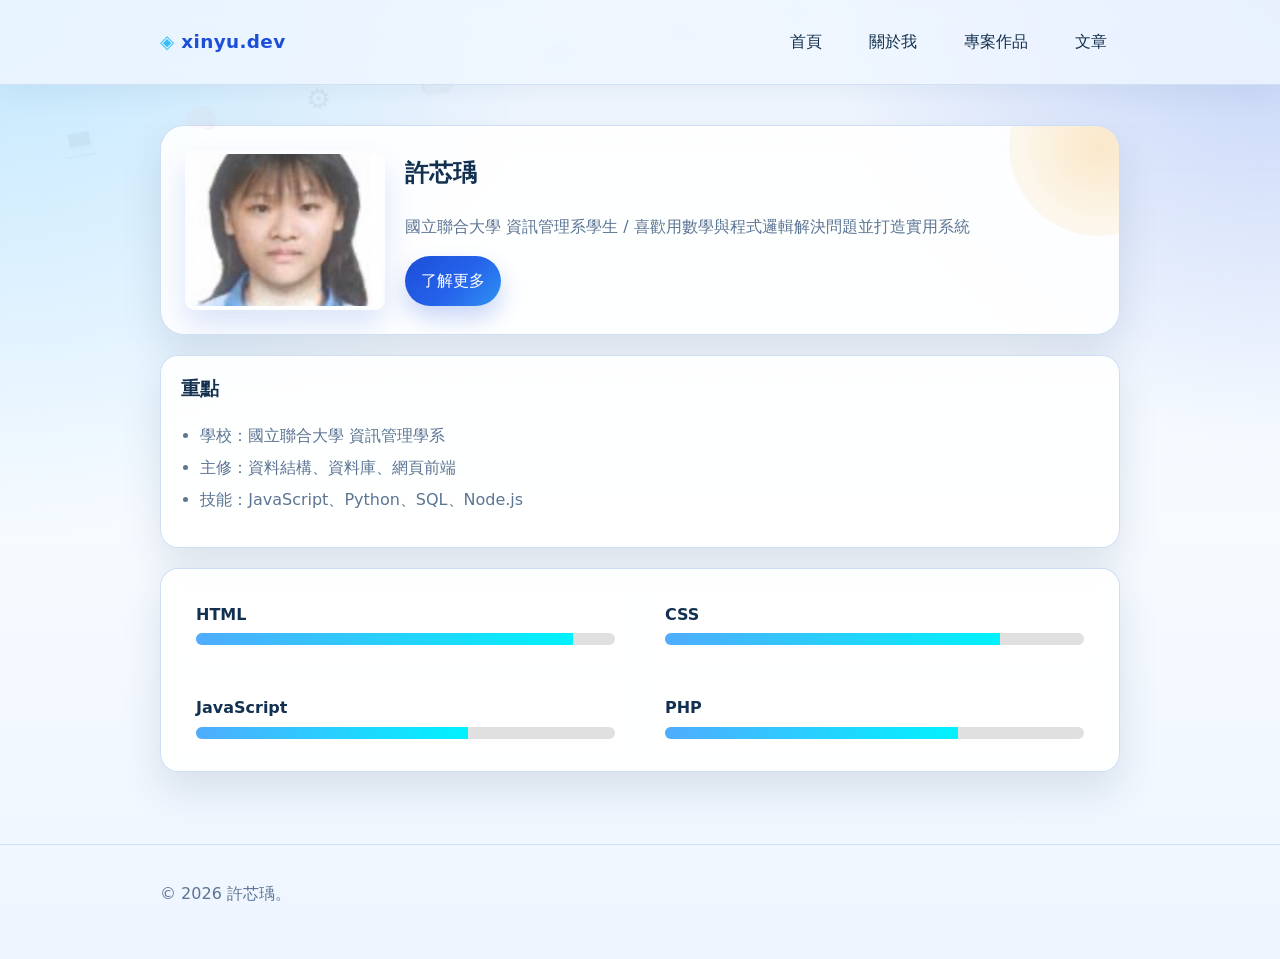
<file: 前端/index.html>
<!doctype html>
<html lang="zh-Hant">

<head>
  <meta charset="utf-8">
  <meta name="viewport" content="width=device-width,initial-scale=1">
  <title>個人網站 - 首頁</title>
  <link rel="stylesheet" href="css/style.css">

  <style>
    /* 導覽列排版 */
    .header-inner {
      display: flex;
      justify-content: space-between;
      align-items: center;
    }

    nav a {
      margin-left: 15px;
      text-decoration: none;
      color: #333;
    }

    nav a:hover {
      color: #007bff;
    }

    /* Hero */
    .hero {
      display: flex;
      align-items: center;
      gap: 20px;
      margin-top: 20px;
    }

    .hero-photo {
      width: 200px;
      border-radius: 10px;
    }

    .container {
      max-width: 1000px;
      margin: 0 auto;
      padding: 20px;
    }

    /* ===== 技能===== */
    .skills-grid {
      display: grid;
      grid-template-columns: repeat(2, 1fr);
      gap: 20px;
      margin-top: 20px;
    }

    .skill-item {
      background: #fff;
      padding: 15px;
      border-radius: 10px;
    }

    .skill-name {
      font-weight: bold;
      margin-bottom: 5px;
    }

    .bar {
      width: 100%;
      height: 12px;
      background: #e0e0e0;
      border-radius: 10px;
      overflow: hidden;
    }

    .fill {
      height: 100%;
      background: linear-gradient(90deg, #4facfe, #00f2fe);
    }

    @media (max-width: 600px) {
      .skills-grid {
        grid-template-columns: 1fr;
      }
    }
  </style>

</head>

<body>

  <!-- 導覽列 -->
  <header class="site-header">
    <div class="container header-inner">

      <h1 class="site-title">xinyu.dev</h1>

      <nav>
        <a href="index.html">首頁</a>
        <a href="about.html">關於我</a>
        <a href="projects.html">專案作品</a>
        <a href="articles.html">文章</a>
      </nav>

    </div>
  </header>

  <!-- 主內容 -->
  <main class="container">

    <!-- Hero -->
    <section class="hero">

      <img class="hero-photo" src="./images/2.jpg" alt="個人照片範例">

      <div class="hero-text">
        <h2>許芯瑀</h2>

        <p>
          國立聯合大學 資訊管理系學生 / 喜歡用數學與程式邏輯解決問題並打造實用系統
        </p>

        <a class="btn" href="about.html">了解更多</a>
      </div>

    </section>

    <!-- 重點 -->
    <section class="highlights">
      <h3>重點</h3>

      <ul>
        <li>學校：國立聯合大學 資訊管理學系</li>
        <li>主修：資料結構、資料庫、網頁前端</li>
        <li>技能：JavaScript、Python、SQL、Node.js</li>
      </ul>

    </section>

    <!-- ✅ 技能區（兩個一排 + PHP） -->
    <section class="skills-grid">

      <div class="skill-item">
        <div class="skill-name">HTML</div>
        <div class="bar"><div class="fill" style="width:90%"></div></div>
      </div>

      <div class="skill-item">
        <div class="skill-name">CSS</div>
        <div class="bar"><div class="fill" style="width:80%"></div></div>
      </div>

      <div class="skill-item">
        <div class="skill-name">JavaScript</div>
        <div class="bar"><div class="fill" style="width:65%"></div></div>
      </div>

      <div class="skill-item">
        <div class="skill-name">PHP</div>
        <div class="bar"><div class="fill" style="width:70%"></div></div>
      </div>

    </section>

  </main>

  <!-- 頁尾 -->
  <footer class="site-footer">
    <div class="container">
      <p>© 2026 許芯瑀。</p>
    </div>
  </footer>

</body>

</html>
</file>
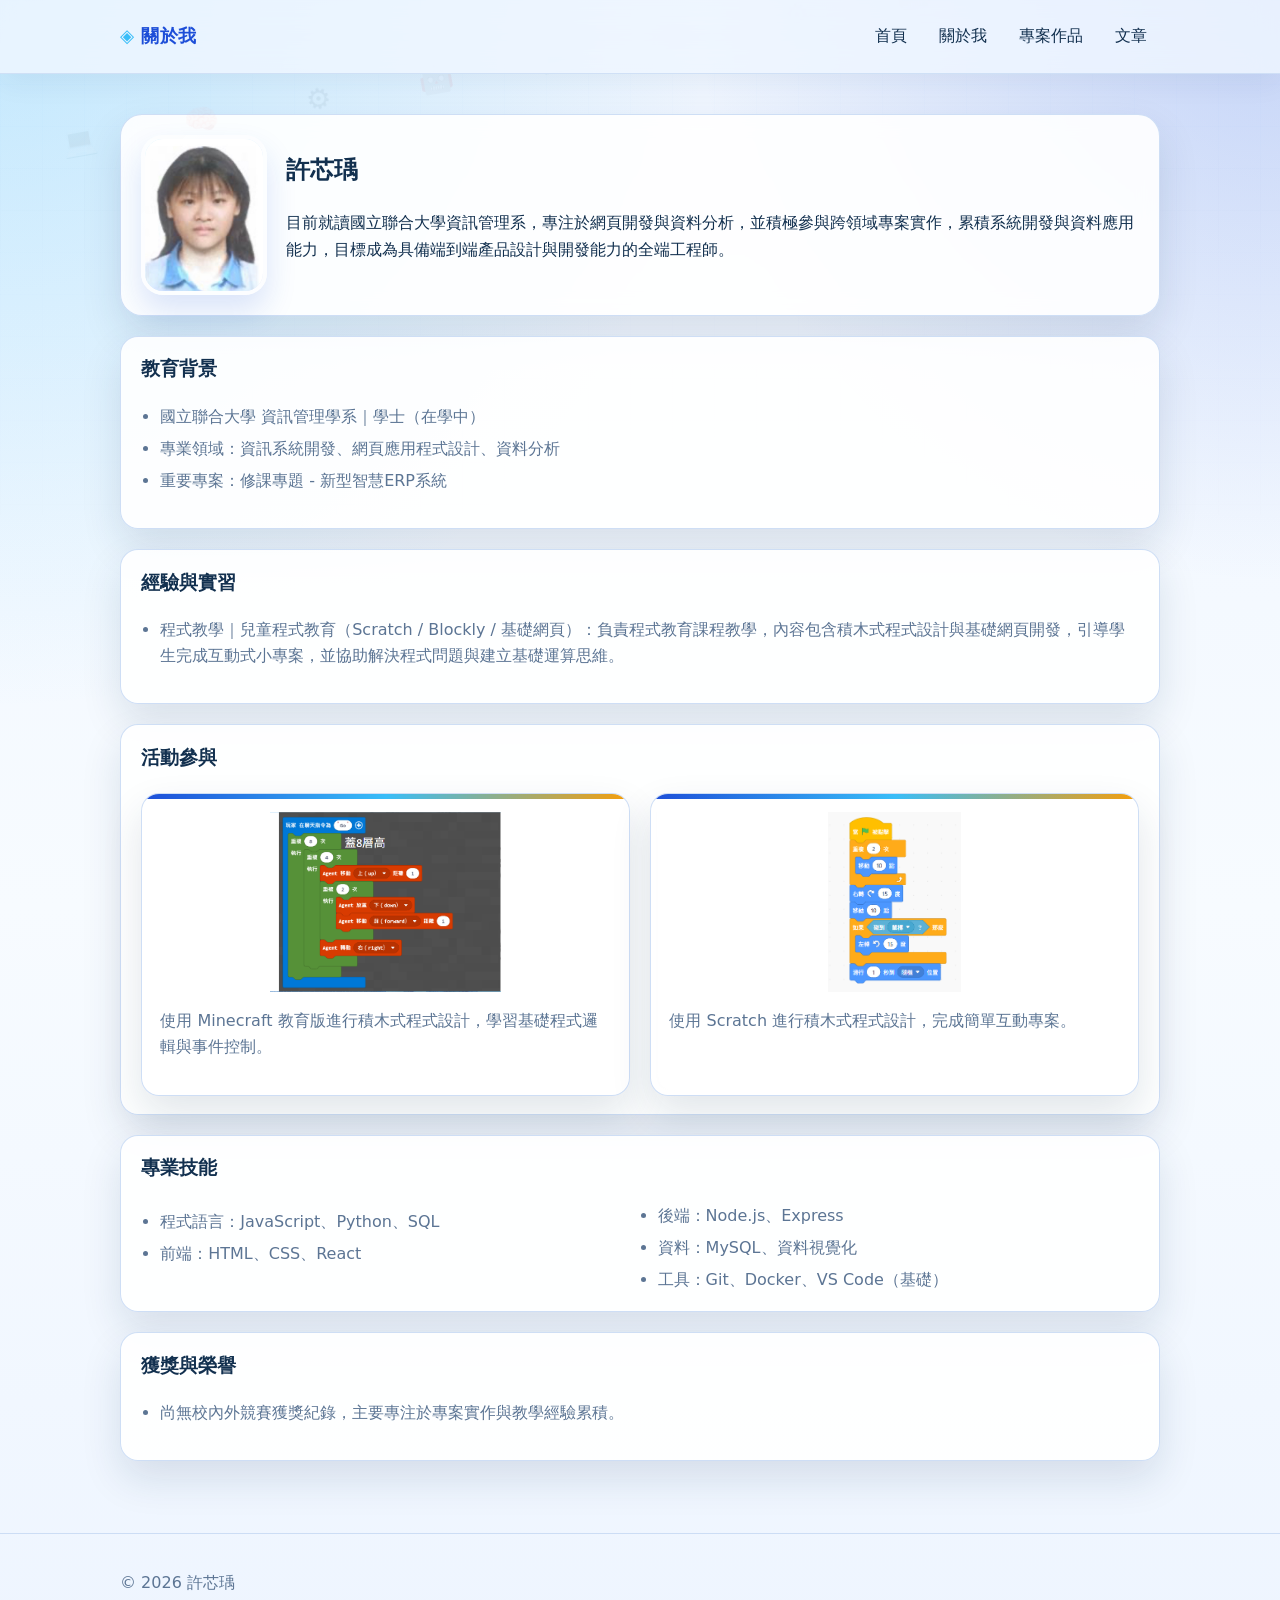
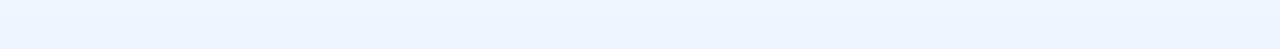
<file: 前端/about.html>
<!doctype html>
<html lang="zh-Hant">
<head>
  <meta charset="utf-8">
  <meta name="viewport" content="width=device-width,initial-scale=1">
  <title>關於我</title>
  <link rel="stylesheet" href="css/style.css">
</head>
<body>
  <header class="site-header">
    <div class="container header-inner">
      <h1 class="site-title">關於我</h1>
      <nav>
        <a href="index.html">首頁</a>
        <a href="about.html">關於我</a>
        <a href="projects.html">專案作品</a>
        <a href="articles.html">文章</a>
      </nav>
    </div>
  </header>

  <main class="container">
    <section class="profile">
      <img src="./images/2.jpg" alt="個人照片" class="profile-photo">
      <div>
        <h2>許芯瑀</h2>
        <p>目前就讀國立聯合大學資訊管理系，專注於網頁開發與資料分析，並積極參與跨領域專案實作，累積系統開發與資料應用能力，目標成為具備端到端產品設計與開發能力的全端工程師。</p>
      </div>
    </section>

    <section>
      <h3>教育背景</h3>
      <ul>
        <li>國立聯合大學 資訊管理學系｜學士（在學中）</li>
        <li>專業領域：資訊系統開發、網頁應用程式設計、資料分析</li>
        <li>重要專案：修課專題 - 新型智慧ERP系統 </li>
      </ul>
    </section>

    <section>
      <h3>經驗與實習</h3>
      <ul>
        <li>程式教學｜兒童程式教育（Scratch / Blockly / 基礎網頁）：負責程式教育課程教學，內容包含積木式程式設計與基礎網頁開發，引導學生完成互動式小專案，並協助解決程式問題與建立基礎運算思維。</li>
        
      </ul>
    </section>

    <section>
      <h3>活動參與</h3>

      <div class="cards">

      <div class="card">
        <img src="./images/4.png" alt="活動照片1">
        <p>使用 Minecraft 教育版進行積木式程式設計，學習基礎程式邏輯與事件控制。</p>
      </div>

      <div class="card">
        <img src="./images/3.png" alt="活動照片2">
        <p>使用 Scratch 進行積木式程式設計，完成簡單互動專案。</p>
      </div>

      </div>
    </section>

    <section>
      <h3>專業技能</h3>
      <ul class="skills">
        <li>程式語言：JavaScript、Python、SQL</li>
        <li>前端：HTML、CSS、React</li>
        <li>後端：Node.js、Express</li>
        <li>資料：MySQL、資料視覺化</li>
        <li>工具：Git、Docker、VS Code（基礎）</li>
      </ul>
    </section>

    <section>
      <h3>獲獎與榮譽</h3>
      <ul>
        <li>尚無校內外競賽獲獎紀錄，主要專注於專案實作與教學經驗累積。</li>
      </ul>
    </section>
  </main>

  <footer class="site-footer">
    <div class="container">
      <p>© 2026 許芯瑀</p>
    </div>
  </footer>
</body>
</html>
</file>
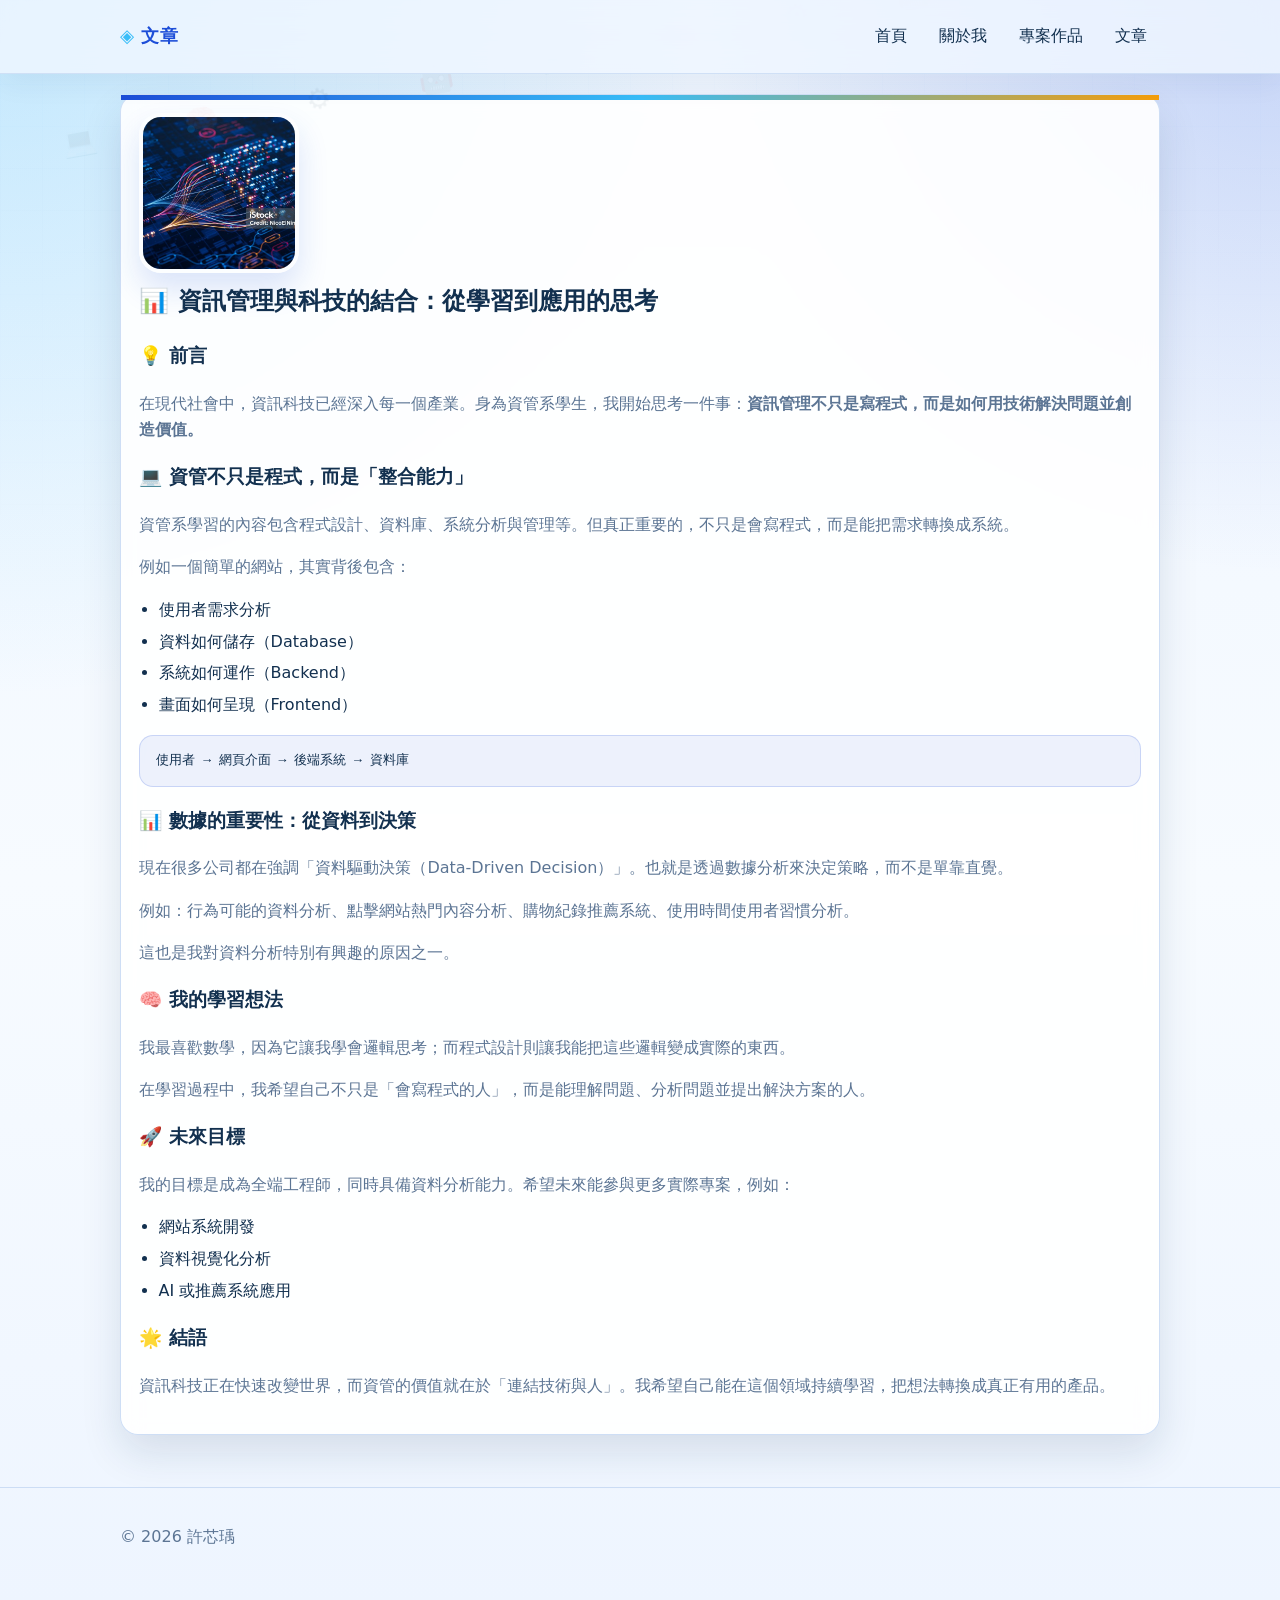
<file: 前端/articles.html>
<!doctype html>
<html lang="zh-Hant">
<head>
  <meta charset="utf-8">
  <meta name="viewport" content="width=device-width,initial-scale=1">
  <title>文章</title>
  <link rel="stylesheet" href="css/style.css">
</head>
<body>
  <header class="site-header">
    <div class="container header-inner">
      <h1 class="site-title">文章</h1>
      <nav>
        <a href="index.html">首頁</a>
        <a href="about.html">關於我</a>
        <a href="projects.html">專案作品</a>
        <a href="articles.html">文章</a>
      </nav>
    </div>
  </header>

  <main class="container">
    <article class="post" id="article">
      <img class="hero-photo" src="./images/1.jpg" alt="科技與資訊管理示意圖">

      <h2>📊 資訊管理與科技的結合：從學習到應用的思考</h2>

      <h3>💡 前言</h3>
      <p>
        在現代社會中，資訊科技已經深入每一個產業。身為資管系學生，我開始思考一件事：<strong>資訊管理不只是寫程式，而是如何用技術解決問題並創造價值。</strong>
      </p>

      <h3>💻 資管不只是程式，而是「整合能力」</h3>
      <p>
        資管系學習的內容包含程式設計、資料庫、系統分析與管理等。但真正重要的，不只是會寫程式，而是能把需求轉換成系統。
      </p>
      <p>例如一個簡單的網站，其實背後包含：</p>
      <ul>
        <li>使用者需求分析</li>
        <li>資料如何儲存（Database）</li>
        <li>系統如何運作（Backend）</li>
        <li>畫面如何呈現（Frontend）</li>
      </ul>
      <pre class="code">使用者 → 網頁介面 → 後端系統 → 資料庫</pre>

      <h3>📊 數據的重要性：從資料到決策</h3>
      <p>
        現在很多公司都在強調「資料驅動決策（Data-Driven Decision）」。也就是透過數據分析來決定策略，而不是單靠直覺。
      </p>
      <p>
        例如：行為可能的資料分析、點擊網站熱門內容分析、購物紀錄推薦系統、使用時間使用者習慣分析。
      </p>
      <p>
        這也是我對資料分析特別有興趣的原因之一。
      </p>

      <h3>🧠 我的學習想法</h3>
      <p>
        我最喜歡數學，因為它讓我學會邏輯思考；而程式設計則讓我能把這些邏輯變成實際的東西。
      </p>
      <p>
        在學習過程中，我希望自己不只是「會寫程式的人」，而是能理解問題、分析問題並提出解決方案的人。
      </p>

      <h3>🚀 未來目標</h3>
      <p>
        我的目標是成為全端工程師，同時具備資料分析能力。希望未來能參與更多實際專案，例如：
      </p>
      <ul>
        <li>網站系統開發</li>
        <li>資料視覺化分析</li>
        <li>AI 或推薦系統應用</li>
      </ul>

      <h3>🌟 結語</h3>
      <p>
        資訊科技正在快速改變世界，而資管的價值就在於「連結技術與人」。我希望自己能在這個領域持續學習，把想法轉換成真正有用的產品。
      </p>
    </article>
  </main>

  <footer class="site-footer">
    <div class="container">
      <p>© 2026 許芯瑀</p>
    </div>
  </footer>
</body>
</html>
</file>
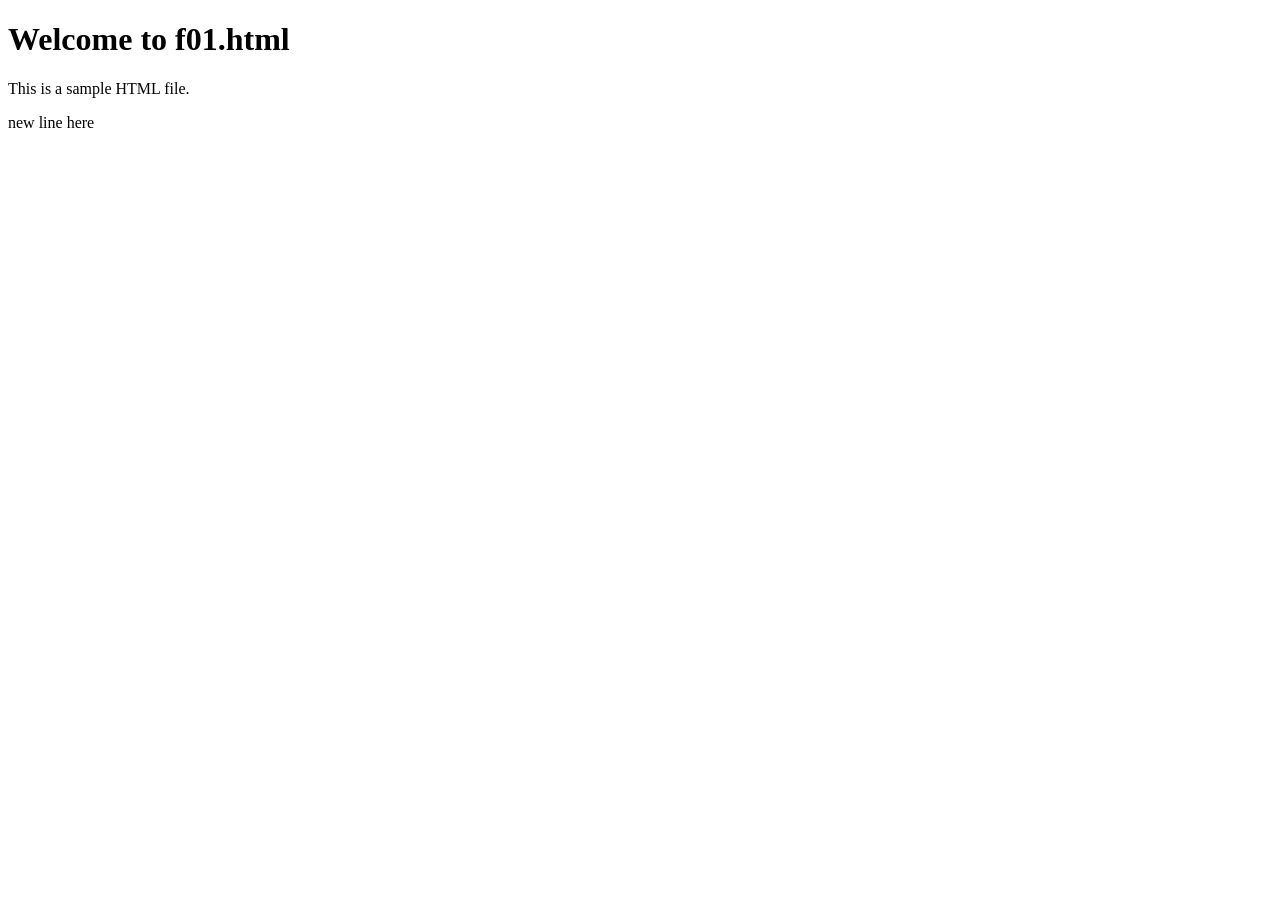
<file: 前端/w1/f01.html>
<!DOCTYPE html>
<html lang="en">
<head>
    <meta charset="UTF-8">
    <meta name="viewport" content="width=device-width, initial-scale=1.0">
    <title>Document</title>
</head>
<body>
    <h1>Welcome to f01.html</h1>
    <p>This is a sample HTML file.</p>
    <p>new line here</p>
</body>
</html>
</file>
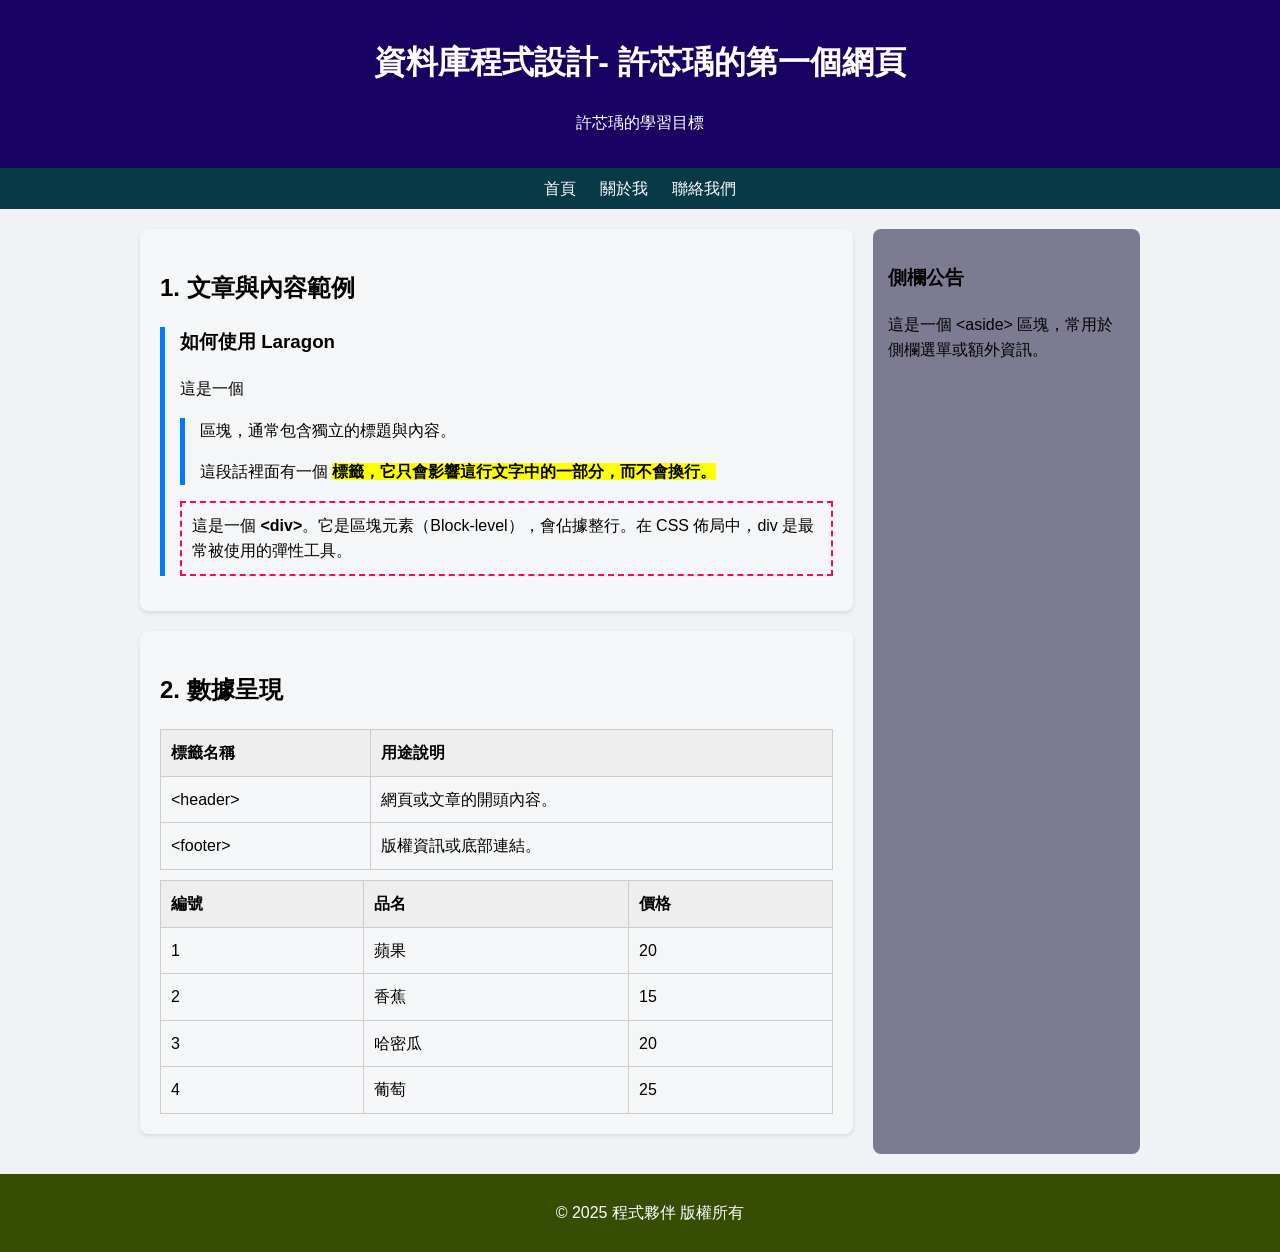
<file: 前端/w1/f02.html>
<!DOCTYPE html>
<html lang="zh-TW">
<head>
    <meta charset="UTF-8">
    <meta name="viewport" content="width=device-width, initial-scale=1.0">
    <title>我的程式開發筆記</title>
    <style>
        body { font-family: "Microsoft JhengHei", sans-serif; line-height: 1.6; margin: 0; padding: 0; background-color: #f0f2f5; }
        
        /* 結構化區塊樣式 */
        header { background: #170163; color: white; padding: 1rem; text-align: center; }
        nav { background: #063a47; color: white; padding: 0.5rem; text-align: center; }
        nav a { color: white; margin: 0 10px; text-decoration: none; }
        
        .container { display: flex; max-width: 1000px; margin: 20px auto; gap: 20px; }
        
        main { flex: 3; }
        aside { flex: 1; background: #7c7b92; padding: 15px; border-radius: 8px; }
        
        section { background: rgb(245, 246, 247); padding: 20px; margin-bottom: 20px; border-radius: 8px; box-shadow: 0 2px 4px rgba(0,0,0,0.1); }
        article { border-left: 5px solid #007bff; padding-left: 15px; margin-bottom: 15px; }
        
        footer { background: #364d03; color: white; text-align: center; padding: 10px; position: relative; bottom: 0; width: 100%; }

        /* 特殊標籤樣式 */
        table { width: 100%; border-collapse: collapse; margin-top: 10px; }
        table, th, td { border: 1px solid #ccc; }
        th, td { padding: 10px; text-align: left; }
        th { background-color: #eee; }

        .highlight { background-color: yellow; font-weight: bold; } /* 用於 span */
        .box { border: 2px dashed #f06; padding: 10px; margin: 10px 0; } /* 用於 div */
    </style>
</head>
<body>

    <header>
        <h1>資料庫程式設計- 許芯瑀的第一個網頁</h1>
        <p>許芯瑀的學習目標</p>
    </header>

    <nav>
        <a href="#">首頁</a>
        <a href="#">關於我</a>
        <a href="#">聯絡我們</a>
    </nav>

    <div class="container">
        <main>
            <section>
                <h2>1. 文章與內容範例</h2>
                
                <article>
                    <h3>如何使用 Laragon</h3>
                    <p>這是一個 <article> 區塊，通常包含獨立的標題與內容。</p>
                    <p>這段話裡面有一個 <span class="highlight"><span> 標籤</span>，它只會影響這行文字中的一部分，而不會換行。</p>
                </article>

                <div class="box">
                    這是一個 <strong>&lt;div&gt;</strong>。它是區塊元素（Block-level），會佔據整行。在 CSS 佈局中，div 是最常被使用的彈性工具。
                </div>
            </section>

            <section>
                <h2>2. 數據呈現</h2>
                <table>
                    <thead>
                        <tr>
                            <th>標籤名稱</th>
                            <th>用途說明</th>
                        </tr>
                    </thead>
                    <tbody>
                        <tr>
                            <td>&lt;header&gt;</td>
                            <td>網頁或文章的開頭內容。</td>
                        </tr>
                        <tr>
                            <td>&lt;footer&gt;</td>
                            <td>版權資訊或底部連結。</td>
                        </tr>
                    </tbody>
                </table>
                <table>
                    <thead>
                        <tr>
                            <th>編號</th>
                            <th>品名</th>
                            <th>價格</th>
                        </tr>
                    </thead>
                    <tbody>
                        <tr>
                            <td>1</td>
                            <td>蘋果</td>
                            <td>20</td>
                        </tr>
                        <tr>
                            <td>2</td>
                            <td>香蕉</td>
                            <td>15</td>
                        </tr>
                        <tr>
                            <td>3</td>
                            <td>哈密瓜</td>
                            <td>20</td>
                        </tr>
                        <tr>
                            <td>4</td>
                            <td>葡萄</td>
                            <td>25</td>
                        </tr>
                    </tbody>
                </table>
            </section>
        </main>

        <aside>
            <h3>側欄公告</h3>
            <p>這是一個 &lt;aside&gt; 區塊，常用於側欄選單或額外資訊。</p>
        </aside>
    </div>

    <footer>
        <p>&copy; 2025 程式夥伴 版權所有</p>
    </footer>

</body>
</html>
</file>
<file: 前端/css/style.css>
:root{
  --bg:#eef5ff;
  --bg-2:#dcecff;
  --surface:rgba(255,255,255,0.9);
  --surface-strong:#ffffff;
  --text:#12304f;
  --muted:#5c7594;
  --accent:#1d4ed8;
  --accent-2:#38bdf8;
  --accent-3:#f59e0b;
  --border:#c9dbf4;
  --shadow:0 18px 40px rgba(18,48,79,0.12);
}

*{box-sizing:border-box}

html{scroll-behavior:smooth}

body{
  margin:0;
  color:var(--text);
  line-height:1.65;
  font-family:"Noto Sans TC","Segoe UI Variable","Segoe UI",system-ui,-apple-system,sans-serif;
  background:
    radial-gradient(circle at top left, rgba(56,189,248,0.24), transparent 34%),
    radial-gradient(circle at top right, rgba(29,78,216,0.2), transparent 28%),
    linear-gradient(180deg, var(--bg) 0%, #f7fbff 55%, #eef5ff 100%);
}

body::before{
  content:"";
  position:fixed;
  inset:0;
  pointer-events:none;
  background-image:linear-gradient(rgba(29,78,216,0.045) 1px, transparent 1px), linear-gradient(90deg, rgba(29,78,216,0.045) 1px, transparent 1px);
  background-size:42px 42px;
  mask-image:linear-gradient(180deg, rgba(0,0,0,0.22), transparent 72%);
}

a{color:var(--accent)}

a:hover{color:#0f3ea8}

.container{max-width:1080px;margin:0 auto;padding:1.25rem}

.site-header{
  position:sticky;
  top:0;
  z-index:10;
  background:rgba(239,246,255,0.84);
  backdrop-filter:blur(14px);
  border-bottom:1px solid rgba(201,219,244,0.8);
  box-shadow:0 8px 30px rgba(18,48,79,0.06);
}

.header-inner{display:flex;align-items:center;justify-content:space-between;gap:1rem;padding:0.9rem 1.25rem}

.site-title{
  margin:0;
  font-size:1.15rem;
  letter-spacing:0.02em;
  color:var(--accent);
}

.site-title::before{content:"◈ ";color:var(--accent-2)}

.site-header nav{display:flex;flex-wrap:wrap;gap:0.4rem}

.site-header nav a{
  text-decoration:none;
  color:var(--text);
  padding:0.55rem 0.8rem;
  border-radius:999px;
  transition:background-color 0.2s ease,color 0.2s ease,transform 0.2s ease;
}

.site-header nav a:hover{background:rgba(29,78,216,0.1);color:var(--accent);transform:translateY(-1px)}

.hero,
.profile,
section,
.card,
.post{
  background:var(--surface);
  border:1px solid rgba(201,219,244,0.9);
  box-shadow:var(--shadow);
}

section,
.post,
.card{border-radius:18px}

.hero{display:flex;gap:1.5rem;align-items:center;padding:1.5rem;margin:1.25rem 0 0;border-radius:24px;overflow:hidden;position:relative}

.hero::after{
  content:"";
  position:absolute;
  right:-70px;
  top:-70px;
  width:180px;
  height:180px;
  border-radius:50%;
  background:radial-gradient(circle, rgba(245,158,11,0.22), rgba(245,158,11,0));
}

.hero-photo,
.profile-photo{
  width:160px;
  height:160px;
  border-radius:22px;
  object-fit:cover;
  background:linear-gradient(135deg, rgba(56,189,248,0.18), rgba(29,78,216,0.12));
  border:4px solid rgba(255,255,255,0.9);
  box-shadow:0 16px 30px rgba(29,78,216,0.15);
}

.hero-text h2,
section h2,
section h3,
.post h2,
.card h3{margin-top:0}

.hero-text p,
.post p,
.card p,
section li{color:var(--muted)}

.btn{
  display:inline-flex;
  align-items:center;
  gap:0.4rem;
  background:linear-gradient(135deg, var(--accent) 0%, #2563eb 55%, var(--accent-2) 140%);
  color:#fff;
  padding:0.72rem 1rem;
  border-radius:999px;
  text-decoration:none;
  box-shadow:0 12px 24px rgba(29,78,216,0.24);
  transition:transform 0.2s ease,box-shadow 0.2s ease,filter 0.2s ease;
}

.btn:hover{color:#fff;transform:translateY(-2px);box-shadow:0 16px 28px rgba(29,78,216,0.3);filter:saturate(1.05)}

.highlights{margin:1.5rem 0}

.profile{display:flex;gap:1.2rem;align-items:center;padding:1.25rem;margin:1.25rem 0;border-radius:22px}

.skills{columns:2;list-style:disc;margin:0;padding-left:1.2rem;gap:1rem}

.cards{display:grid;grid-template-columns:repeat(auto-fit,minmax(240px,1fr));gap:1rem;margin-top:1rem}

.card,
.post{padding:1.15rem}

.card{position:relative;overflow:hidden}

.card::before,
.post::before{
  content:"";
  position:absolute;
  left:0;
  top:0;
  width:100%;
  height:5px;
  background:linear-gradient(90deg, var(--accent), var(--accent-2), var(--accent-3));
}

.site-footer{
  border-top:1px solid rgba(201,219,244,0.9);
  padding:1rem 0 2rem;
  margin-top:2rem;
  color:var(--muted);
}

.site-footer p{margin:0}

section:not(.hero):not(.profile):not(.card):not(.post){
  padding:1.1rem 1.25rem;
  margin:1.25rem 0;
}

ul{padding-left:1.2rem}

li{margin:0.35rem 0}

.code{
  padding:0.9rem 1rem;
  border-radius:14px;
  background:rgba(29,78,216,0.08);
  border:1px solid rgba(29,78,216,0.18);
  color:var(--text);
  overflow:auto;
  white-space:pre-wrap;
}

@media(max-width:700px){
  .header-inner{flex-direction:column;align-items:flex-start}
  .hero,
  .profile{flex-direction:column;align-items:flex-start}
  .hero-photo,
  .profile-photo{width:132px;height:132px}
  .skills{columns:1}
  .container{padding:1rem}
  .site-header nav a{padding:0.45rem 0.7rem}
}

.cards {
  display: grid;
  grid-template-columns: repeat(auto-fit, minmax(220px, 1fr));
  gap: 20px;
}

.card img {
  width: 100%;
  max-height: 180px;
  object-fit: contain;
  display: block;
  margin: 0 auto;
}

/* ===== 更順的動畫基礎 ===== */
* {
  transition: all 0.25s ease;
}

/* ===== 滾動出現動畫（卡片/區塊更有生命感） ===== */
section, .card, .post, .hero, .profile {
  opacity: 0;
  transform: translateY(18px);
  animation: fadeUp 0.8s ease forwards;
}

section:nth-child(2),
.card:nth-child(2),
.post:nth-child(2) {
  animation-delay: 0.1s;
}

section:nth-child(3),
.card:nth-child(3),
.post:nth-child(3) {
  animation-delay: 0.2s;
}

@keyframes fadeUp {
  to {
    opacity: 1;
    transform: translateY(0);
  }
}

/* ===== 更有「玻璃卡片」漂浮感 ===== */
.card, .post, .profile, .hero {
  backdrop-filter: blur(10px);
  -webkit-backdrop-filter: blur(10px);
  transform-style: preserve-3d;
}

/* hover 時微浮起來（高級感關鍵） */
.card:hover,
.post:hover,
.profile:hover {
  transform: translateY(-6px) scale(1.01);
  box-shadow: 0 25px 60px rgba(18,48,79,0.18);
}

/* ===== 按鈕更像「可點的能量球」 ===== */
.btn {
  position: relative;
  overflow: hidden;
}

.btn::after {
  content: "";
  position: absolute;
  top: 0;
  left: -120%;
  width: 60%;
  height: 100%;
  background: rgba(255,255,255,0.35);
  transform: skewX(-20deg);
}

.btn:hover::after {
  animation: shine 0.8s ease;
}

@keyframes shine {
  to {
    left: 140%;
  }
}

/* ===== 背景加一點動態光暈 ===== */
body::after {
  content: "🤖 💻 🧠 ⚙️ 🤖 💻 🧠 ⚙️ 🤖 💻";
  position: fixed;
  inset: 0;
  pointer-events: none;
  font-size: 28px;
  opacity: 0.06;
  line-height: 3.5;
  word-spacing: 80px;
  transform: rotate(-10deg);
  filter: blur(0.2px);
}

@keyframes floatGlow {
  0%, 100% { transform: translateY(0px); }
  50% { transform: translateY(40px); }
}

/* ===== 卡片圖片 hover 微縮放 ===== */
.card img {
  transition: transform 0.4s ease;
}

.card:hover img {
  transform: scale(1.05);
}

/* ===== 滾動條變高級 ===== */
::-webkit-scrollbar {
  width: 10px;
}

::-webkit-scrollbar-thumb {
  background: linear-gradient(var(--accent), var(--accent-2));
  border-radius: 10px;
}

::-webkit-scrollbar-track {
  background: var(--bg);
}
</file>
